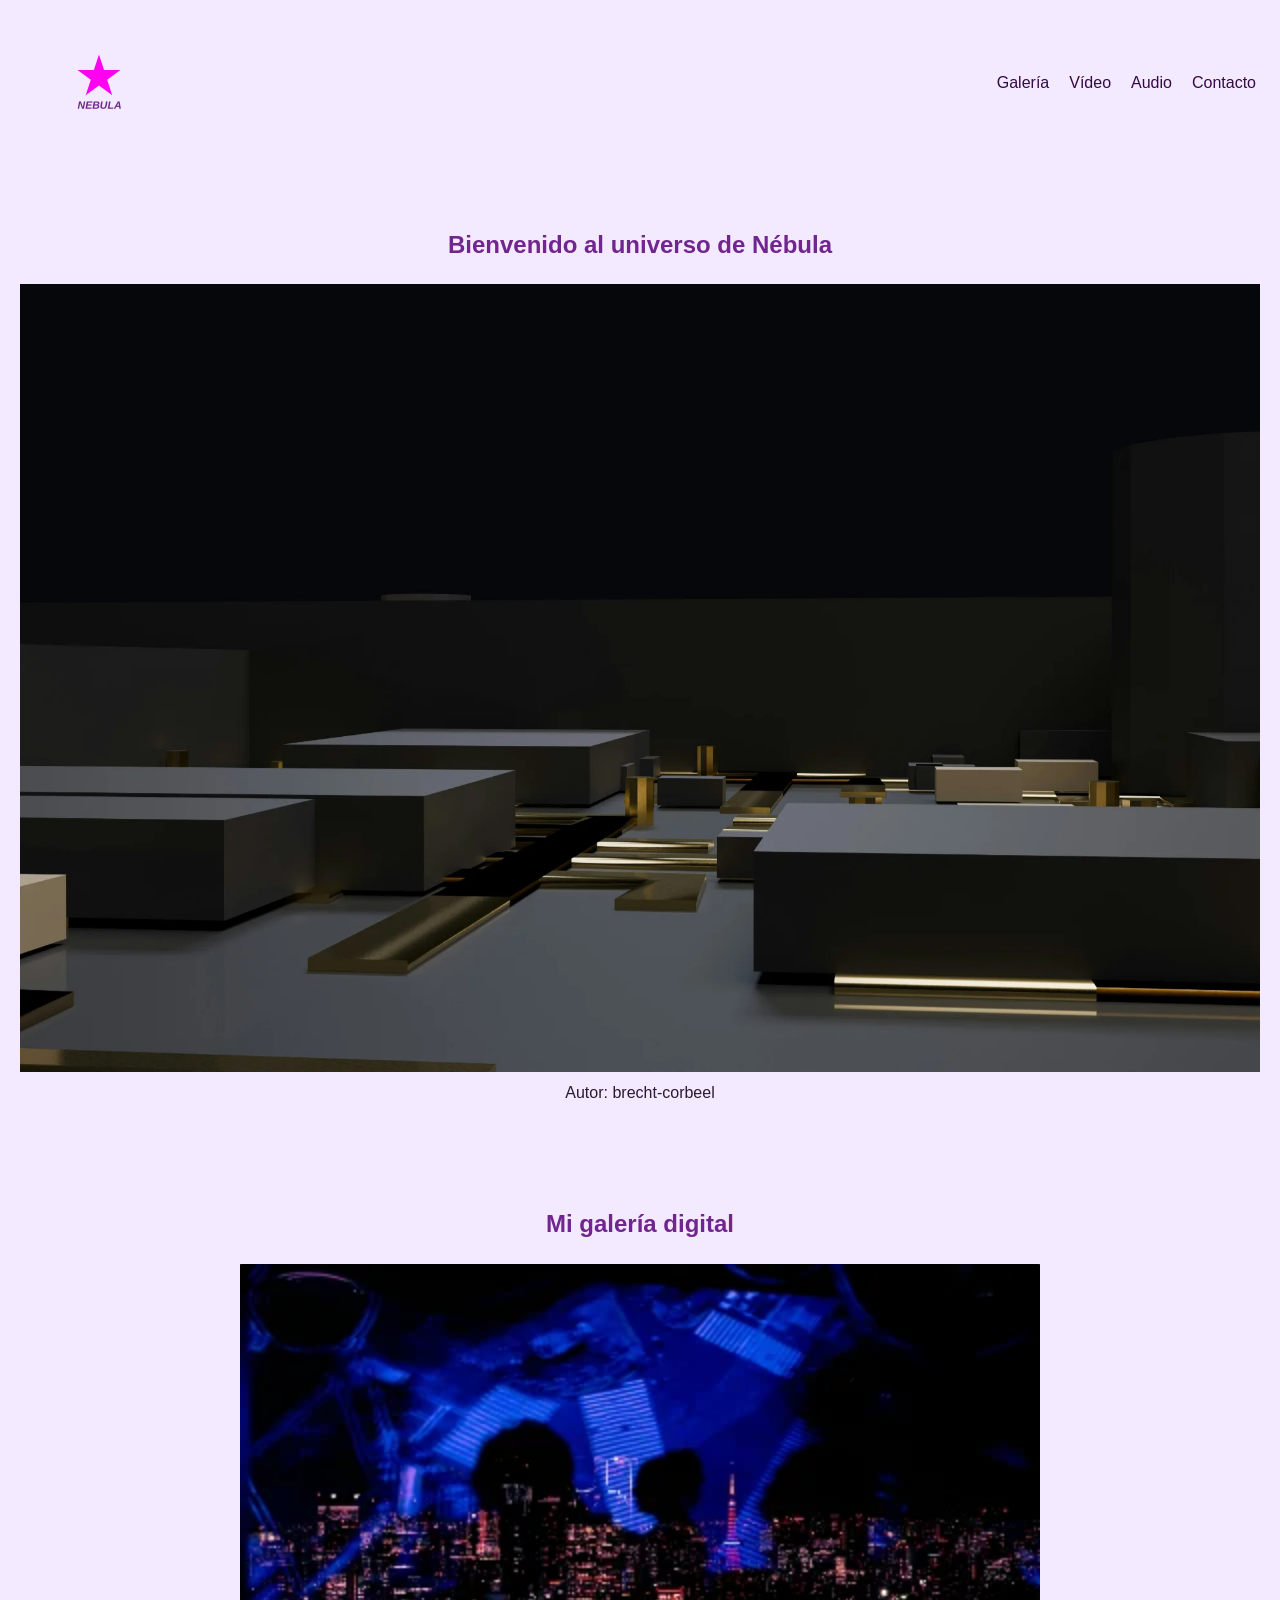
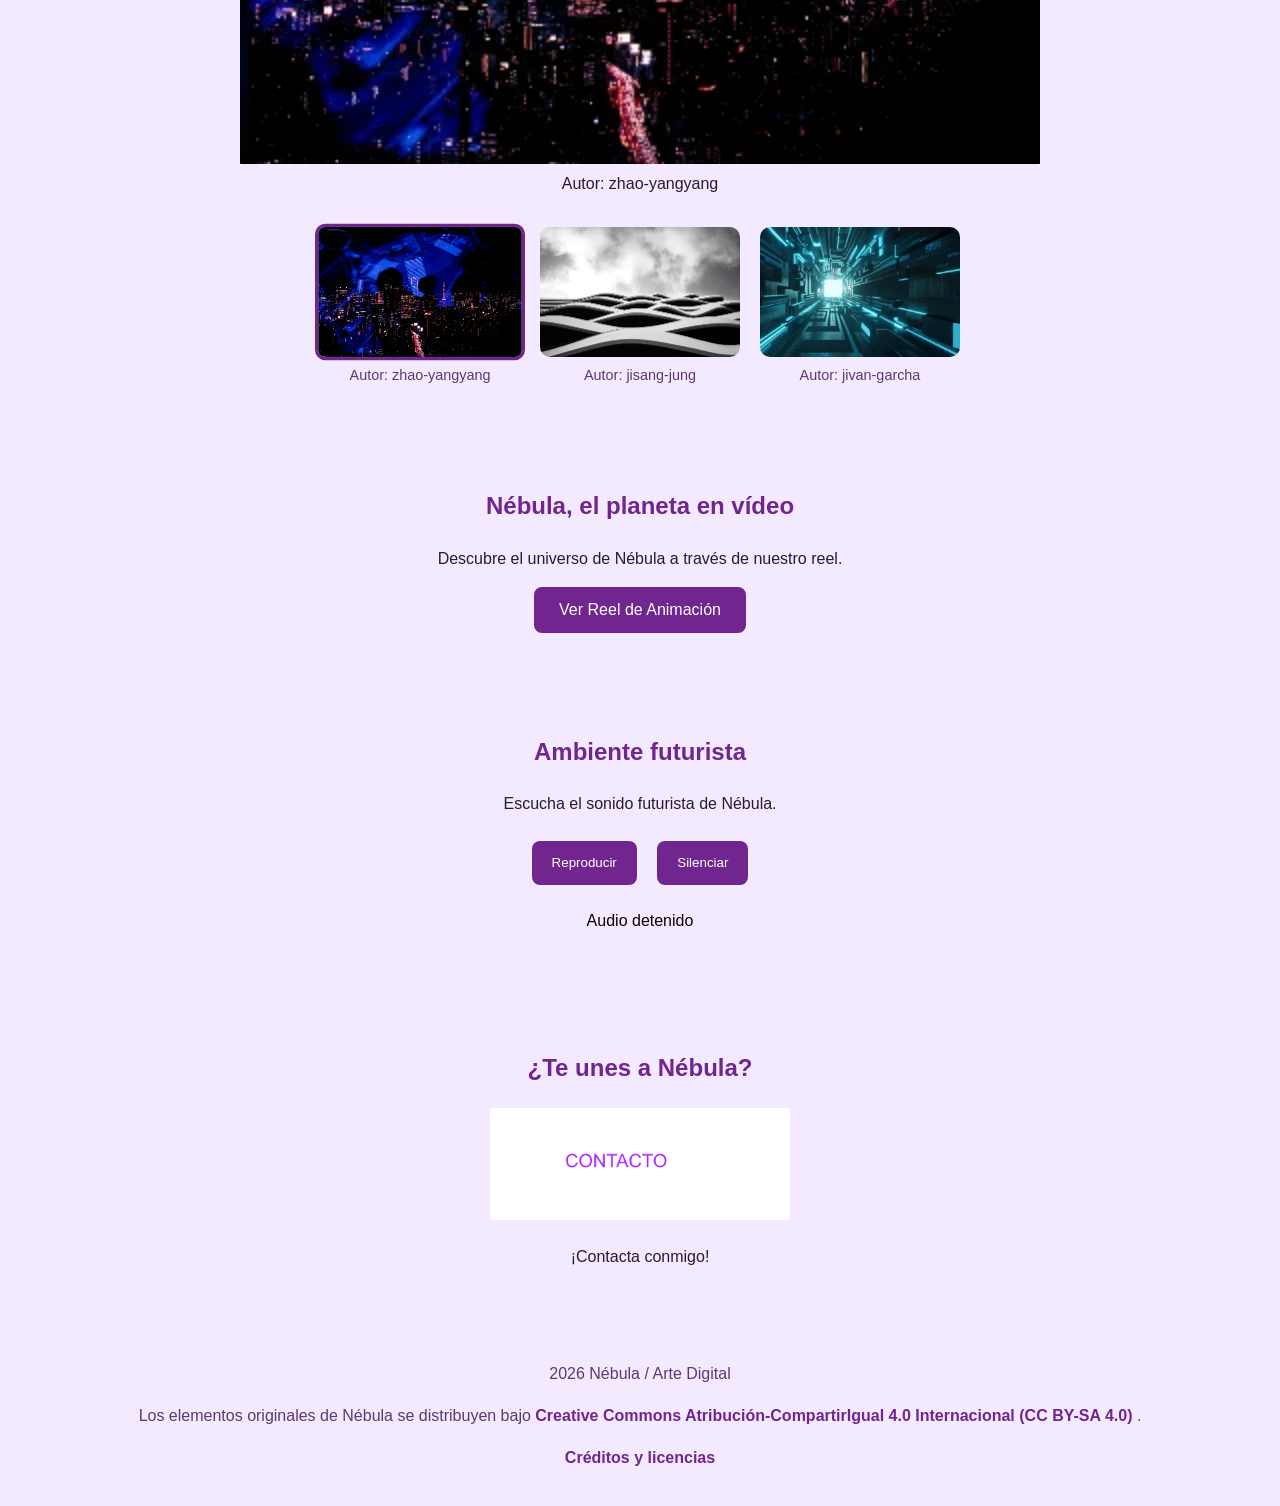
<file: index.html>
<!DOCTYPE html>
<html lang="es">
<head>
<meta charset="UTF-8">
<meta name="viewport" content="width=device-width, initial-scale=1.0">
<title>Nébula | Arte Digital</title>
<meta name="description" content="Explora el universo creativo de Nébula, un espacio de arte digital y creatividad futurista.">
<link rel="stylesheet" href="style.css">
</head>

<body>

<header>
    
    <svg class="logo-svg"
     xmlns="http://www.w3.org/2000/svg"
     viewBox="0 0 1418 1418"
     width="150"
     height="150"
     role="img"
     aria-labelledby="logo-title"
     tabindex="0">

    <title id="logo-title">Logotipo de Nébula</title>

    <path class="logo-star"
          d="M708.661,438.913l47.902,147.428l155.015,0l-125.41,91.116l47.902,147.428l-125.41,-91.116l-125.41,91.116l47.902,-147.428l-125.41,-91.116l155.015,-0l47.902,-147.428Z"/>

    <g transform="matrix(0.999987,-0.00514,0.00514,0.999987,0.45522,0.285376)">
        <text class="logo-text"
              x="500.751"
              y="955.484">NEBULA</text>
    </g>

</svg>

    <nav>
        <a href="#galeria">Galería</a>
        <a href="#video">Vídeo</a>
        <a href="#audio">Audio</a>
        <a href="#contacto">Contacto</a>
    </nav>
</header>

<main>

    <section class="hero">
        <h1>Bienvenido al universo de Nébula</h1>
        <figure>
            <img src="assets/img/Imagen-Hero.webp"
                 alt="Imagen principal del planeta Nébula"
                 width="1920"
                 height="1080">
            <figcaption>Autor: brecht-corbeel</figcaption>
        </figure>
    </section>

<section id="galeria">
<h2>Mi galería digital</h2>


<div class="visor-galeria">
    <figure>
        <img id="imagen-principal"
             src="assets/img/Imagen-Galeria.webp"
             alt="Primera obra futurista de Nébula"
             width="800"
             height="500">

        <figcaption id="descripcion-imagen">
            Autor: zhao-yangyang
        </figcaption>
    </figure>
</div>


<div class="galeria">

    <figure>
        <img src="assets/img/Imagen-Galeria.webp"
             alt="Primera obra futurista de Nébula"
             data-imagen="assets/img/Imagen-Galeria.webp"
             data-autor="Autor: zhao-yangyang"
             tabindex="0"
             role="button"
             aria-label="Mostrar primera obra">
        <figcaption>Autor: zhao-yangyang</figcaption>
    </figure>

    <figure>
        <img src="assets/img/Imagen-Galeria1.webp"
             alt="Segunda obra futurista de Nébula"
             data-imagen="assets/img/Imagen-Galeria1.webp"
             data-autor="Autor: jisang-jung"
             tabindex="0"
             role="button"
             aria-label="Mostrar segunda obra">
        <figcaption>Autor: jisang-jung</figcaption>
    </figure>

    <figure>
        <img src="assets/img/Imagen-Galeria2.webp"
             alt="Tercera obra futurista de Nébula"
             data-imagen="assets/img/Imagen-Galeria2.webp"
             data-autor="Autor: jivan-garcha"
             tabindex="0"
             role="button"
             aria-label="Mostrar tercera obra">
        <figcaption>Autor: jivan-garcha</figcaption>
    </figure>

</div>
</section>



<section id="video">
    <h2>Nébula, el planeta en vídeo</h2>

    <p>Descubre el universo de Nébula a través de nuestro reel.</p>

    <button id="abrir-modal" class="boton-video" type="button">
        Ver Reel de Animación
    </button>

    <dialog id="modal-video" class="modal-video">

        <div class="contenido-modal">

            <button id="cerrar-modal"
                    class="cerrar-modal"
                    type="button"
                    aria-label="Cerrar vídeo">
                &times;
            </button>

            <h3>Reel de Animación de Nébula</h3>

            <video id="video-modal"
                   controls
                   width="854"
                   height="480"
                   poster="assets/img/Imagen-fija.webp">

                <source src="assets/video/Videofuturista.mp4"
                        type="video/mp4">

                Tu navegador no puede reproducir este vídeo.

            </video>

        </div>

    </dialog>
</section>

<section id="audio">
    <h2>Ambiente futurista</h2>

    <p>Escucha el sonido futurista de Nébula.</p>

    <div class="reproductor-audio">

        <audio id="audio-nebula">
            <source src="assets/audio/Audio futurista.mp3"
                    type="audio/mpeg">

            Tu navegador no puede reproducir este audio.
        </audio>

        <button id="boton-audio" type="button">
             Reproducir
        </button>

        <button id="boton-silencio" type="button">
             Silenciar
        </button>

        <p id="estado-audio" aria-live="polite">
            Audio detenido
        </p>

    </div>
</section>

    <section id="contacto" class="contacto">
        <h2>¿Te unes a Nébula?</h2>
        

        <img src="assets/img/Contacto.gif"
             alt="Animación de contacto futurista de Nébula"
             width="400" height="150" loading="lazy">
             <p>¡Contacta conmigo!</p>
    </section>

</main>

<footer>
    <p>2026 Nébula / Arte Digital</p>

    <p>
        Los elementos originales de Nébula se distribuyen bajo
        <a href="https://creativecommons.org/licenses/by-sa/4.0/deed.es"
           target="_blank" rel="noopener noreferrer">
            Creative Commons Atribución-CompartirIgual 4.0 Internacional (CC BY-SA 4.0)
        </a>.
    </p>

    <p>
        <a href="credits.html">Créditos y licencias</a>
    </p>
</footer>

<script src="script.js" defer></script>
</body>
</html>
</file>
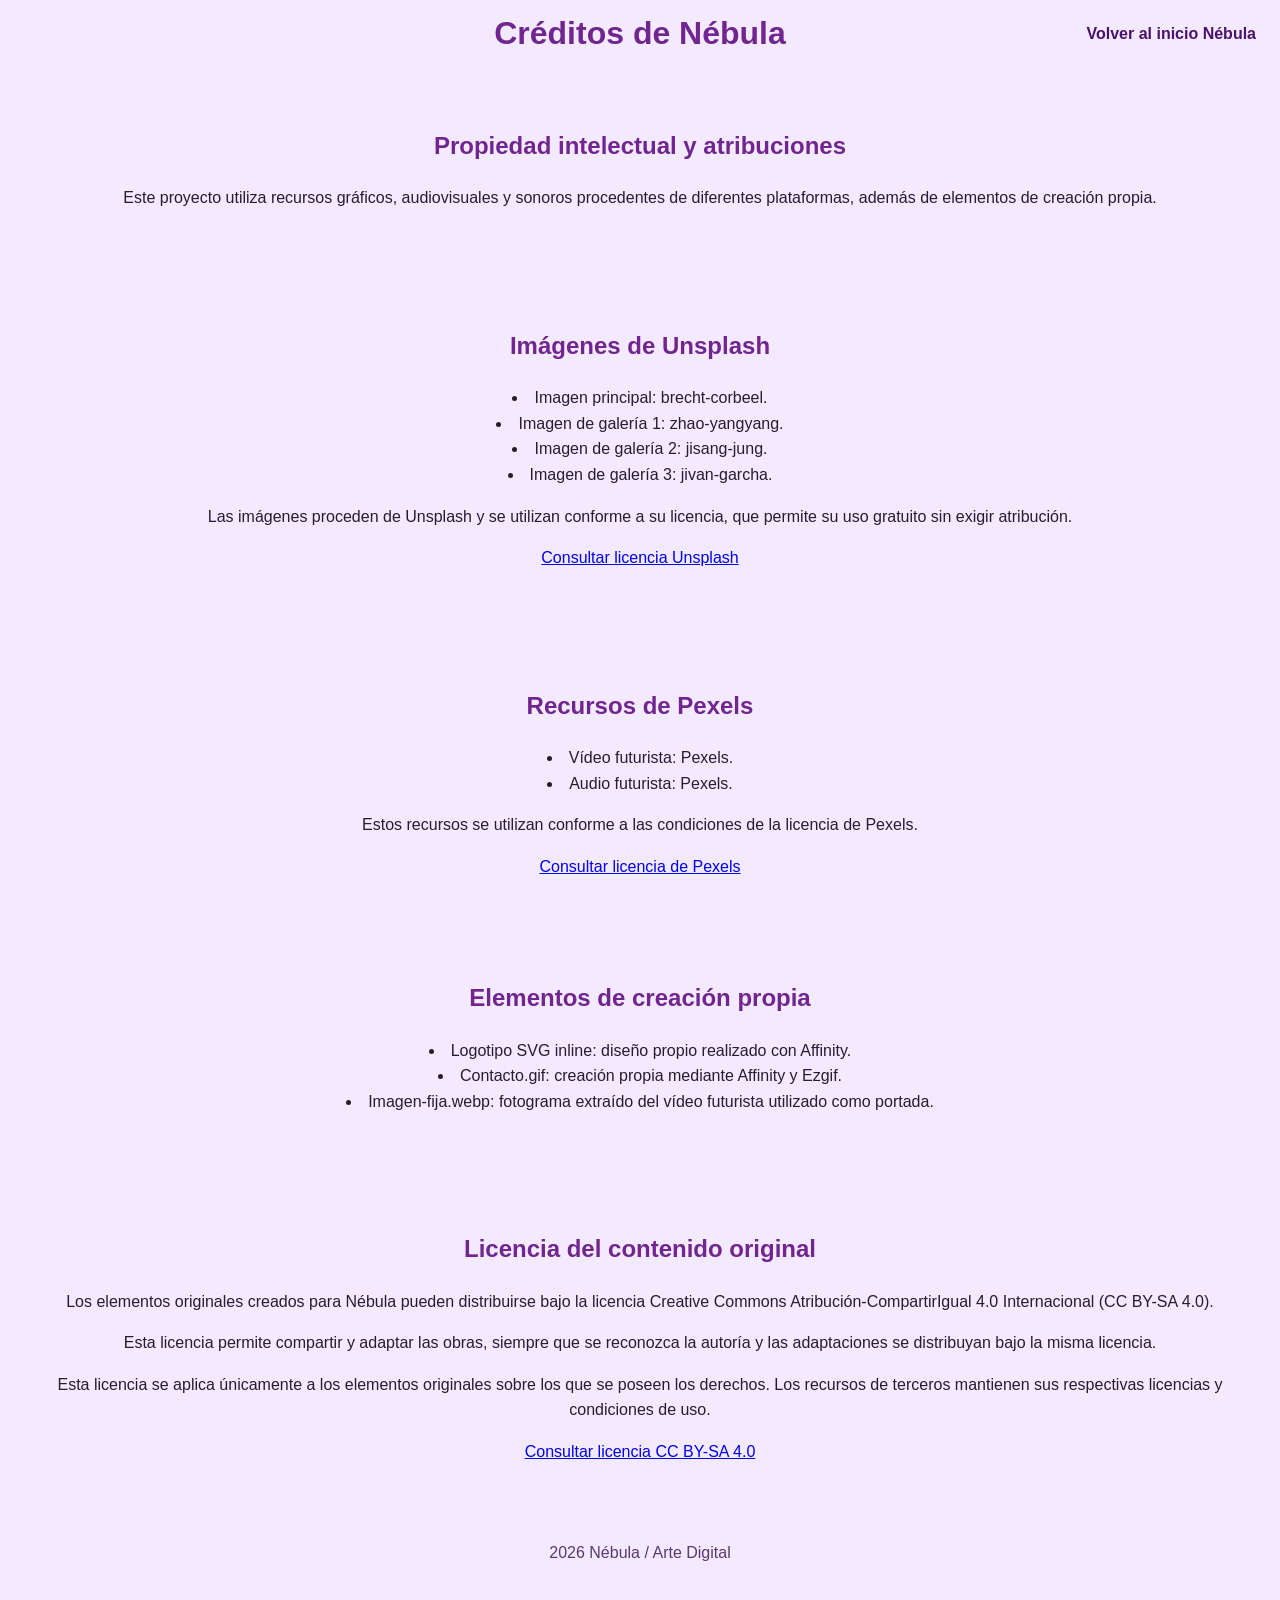
<file: credits.html>
<!DOCTYPE html>
<html lang="es">

<head>
    <meta charset="UTF-8">
    <meta name="viewport" content="width=device-width, initial-scale=1.0">

    <title>Créditos | Nébula</title>

    <meta name="description"
          content="Créditos, autores y licencias de los recursos utilizados en Nébula.">

    <link rel="stylesheet" href="style.css">
</head>

<body>

    <header class="header-creditos">
        <h1>Créditos de Nébula</h1>

        <nav>
            <a class="enlace-volver" href="index.html">Volver al inicio Nébula</a>
        </nav>
    </header>

    <main>

        <section>
            <h2>Propiedad intelectual y atribuciones</h2>

            <p>
                Este proyecto utiliza recursos gráficos, audiovisuales
                y sonoros procedentes de diferentes plataformas,
                además de elementos de creación propia.
            </p>
        </section>

        <section>
            <h2>Imágenes de Unsplash</h2>

            <ul>
                <li>
                    Imagen principal: brecht-corbeel.
                </li>

                <li>
                    Imagen de galería 1: zhao-yangyang.
                </li>

                <li>
                    Imagen de galería 2: jisang-jung.
                </li>

                <li>
                    Imagen de galería 3: jivan-garcha.
                </li>
            </ul>

            <p>
                Las imágenes proceden de Unsplash y se utilizan
                conforme a su licencia, que permite su uso gratuito
                sin exigir atribución.
            </p>

            <p>
                <a href="https://unsplash.com/license"
                   target="_blank" rel="noopener noreferrer">
                    Consultar licencia Unsplash
                </a>
            </p>
        </section>

        <section>
            <h2>Recursos de Pexels</h2>

            <ul>
                <li>Vídeo futurista: Pexels.</li>
                <li>Audio futurista: Pexels.</li>
            </ul>

            <p>
                Estos recursos se utilizan conforme a las condiciones
                de la licencia de Pexels.
            </p>

            <a href="https://www.pexels.com/license/"
               target="_blank" rel="noopener noreferrer">
                Consultar licencia de Pexels
            </a>
        </section>

        <section>
            <h2>Elementos de creación propia</h2>

            <ul>
                <li>
                    Logotipo SVG inline: diseño propio realizado con Affinity.
                </li>

                <li>
                    Contacto.gif: creación propia mediante Affinity
                    y Ezgif.
                </li>

                <li>
                    Imagen-fija.webp: fotograma extraído del vídeo
                    futurista utilizado como portada.
                </li>
            </ul>
        </section>

        <section>
            <h2>Licencia del contenido original</h2>

            <p>
                Los elementos originales creados para Nébula pueden
                distribuirse bajo la licencia Creative Commons
                Atribución-CompartirIgual 4.0 Internacional
                (CC BY-SA 4.0).
            </p>

            <p>
                Esta licencia permite compartir y adaptar las obras,
                siempre que se reconozca la autoría y las adaptaciones
                se distribuyan bajo la misma licencia.
            </p>

            <p>
                Esta licencia se aplica únicamente a los elementos
                originales sobre los que se poseen los derechos.
                Los recursos de terceros mantienen sus respectivas
                licencias y condiciones de uso.
            </p>

            <a href="https://creativecommons.org/licenses/by-sa/4.0/deed.es"
               target="_blank" rel="noopener noreferrer">
                Consultar licencia CC BY-SA 4.0
            </a>
        </section>

    </main>

    <footer>
        <p>2026 Nébula / Arte Digital</p>
    </footer>

</body>

</html>
</file>
<file: style.css>
* {
    box-sizing: border-box;
}

body {
    margin: 0;
    font-family: Arial, sans-serif;
    background-color: #f4eaff;
    color: #281b33;
    line-height: 1.6;
}

header {
    display: flex;
    align-items: center;
    justify-content: space-between;
    gap: 20px;
    padding: 8px 24px;
}

.header-creditos {
    display: grid;
    grid-template-columns: 1fr auto 1fr;
}

.header-creditos h1 {
    grid-column: 2;
    margin: 0;
    text-align: center;
}

.header-creditos nav {
    grid-column: 3;
    justify-self: end;
}

@media (max-width: 600px) {
    .header-creditos {
        grid-template-columns: 1fr;
    }

    .header-creditos h1,
    .header-creditos nav {
        grid-column: 1;
        justify-self: center;
        text-align: center;
    }
}


.logo-svg {
    width: 150px;
    height: 150px;
    cursor: pointer;
}

.logo-star {
    fill: #ff00f0;
    transition: fill 0.3s ease;
}

.logo-text {
    fill: #70258f;
    font-family: Arial, sans-serif;
    font-weight: 700;
    font-style: italic;
    font-size: 100px;
    transition: fill 0.3s ease;
}

.logo-svg:hover .logo-star {
    fill: #70258f;
}

.logo-svg:hover .logo-text {
    fill: #ff00f0;
}

.logo-svg:focus-visible .logo-star {
    fill: #70258f;
}

.logo-svg:focus-visible .logo-text {
    fill: #ff00f0;
}

header img {
    width: 150px;
    height: auto;
}

nav {
    display: flex;
    align-items: center;
    gap: 20px;
}

nav a {
    color: #330a44;
    text-decoration: none;
}

.enlace-volver {
    color: #4b126b;
    font-weight: 700;
}

section {
    padding: 40px 20px;
    text-align: center;
}

h1, h2 {
    color: #70258f;
    text-align: center;
}

.hero img {
    width: 100%;
    max-width: 1920px;
    height: auto;
}

.hero figure {
    margin: 0 auto;
}

.visor-galeria {
    max-width: 900px;
    margin: 0 auto 30px;
}

.visor-galeria img {
    width: 100%;
    max-height: 550px;
    object-fit: contain;
    border-radius: 12px;
    transition: opacity 0.3s ease;
}

.galeria {
    display: flex;
    justify-content: center;
    flex-wrap: wrap;
    gap: 20px;
}

.galeria figure {
    margin: 0;
    text-align: center;
}

.galeria figcaption {
    color: #5c3970;
    font-size: 0.9rem;
}

.galeria img {
    width: 200px;
    height: 130px;
    object-fit: cover;
    border-radius: 10px;
    cursor: pointer;
    transition: transform 0.3s ease, box-shadow 0.3s ease;
}

.galeria img:hover {
    transform: scale(1.08);
    box-shadow: 0 0 15px #70258f;
}

.galeria img:focus-visible {
    outline: 3px solid #ff00f0;
    outline-offset: 5px;
}

.galeria img.activa {
    border: 3px solid #70258f;
    transform: scale(1.05);
}

video {
    width: 100%;
    max-width: 854px;
}

/* BOTÓN PARA ABRIR EL VÍDEO */

.boton-video {
    background-color: #70258f;
    color: white;
    border: none;
    padding: 14px 25px;
    border-radius: 8px;
    font-size: 16px;
    cursor: pointer;
    transition: background-color 0.3s ease,
                transform 0.3s ease;
}

.boton-video:hover {
    background-color: #ff00f0;
    transform: scale(1.05);
}

.boton-video:focus-visible {
    outline: 3px solid #ff00f0;
    outline-offset: 4px;
}

.modal-video {
    border: none;
    border-radius: 15px;
    padding: 25px;
    background-color: #281b33;
    color: white;
    width: 90%;
    max-width: 950px;
}

.modal-video::backdrop {
    background-color: rgba(0, 0, 0, 0.85);
}

.contenido-modal {
    position: relative;
    text-align: center;
}

.contenido-modal h3 {
    color: white;
}

.contenido-modal video {
    width: 100%;
    max-width: 854px;
    height: auto;
    border-radius: 10px;
}


.cerrar-modal {
    position: absolute;
    top: -15px;
    right: -10px;
    background: #ff00f0;
    color: white;
    border: none;
    border-radius: 50%;
    width: 44px;
    height: 44px;
    font-size: 28px;
    cursor: pointer;
}

.cerrar-modal:hover {
    background-color: #70258f;
}

.reproductor-audio button {
    background-color: #70258f;
    color: white;
    border: none;
    border-radius: 8px;
    padding: 14px 20px;
    margin: 8px;
    min-height: 44px;
    cursor: pointer;
    transition: background-color 0.3s ease,
                transform 0.3s ease;
}

.reproductor-audio button:hover {
    background-color: #ff00f0;
    transform: scale(1.05);
}

.reproductor-audio button:focus-visible {
    outline: 3px solid #ff00f0;
    outline-offset: 4px;
}

#estado-audio {
    color: rgb(15, 1, 1);
    margin-top: 15px;
}

.contacto img {
    width: 300px;
    height: auto;
}

section ul {
    list-style-position: inside;
    padding-left: 0;
}

main a,
main a:visited {
    color: #0000ee;
}

footer {
    width: 100%;
    padding: 20px;
    color: #5c3970;
    text-align: center;
}

footer a {
    color: #70258f;
    text-decoration: none;
    font-weight: bold;
}

footer a:hover {
    color: #ff00f0;
    text-decoration: underline;
}
</file>
